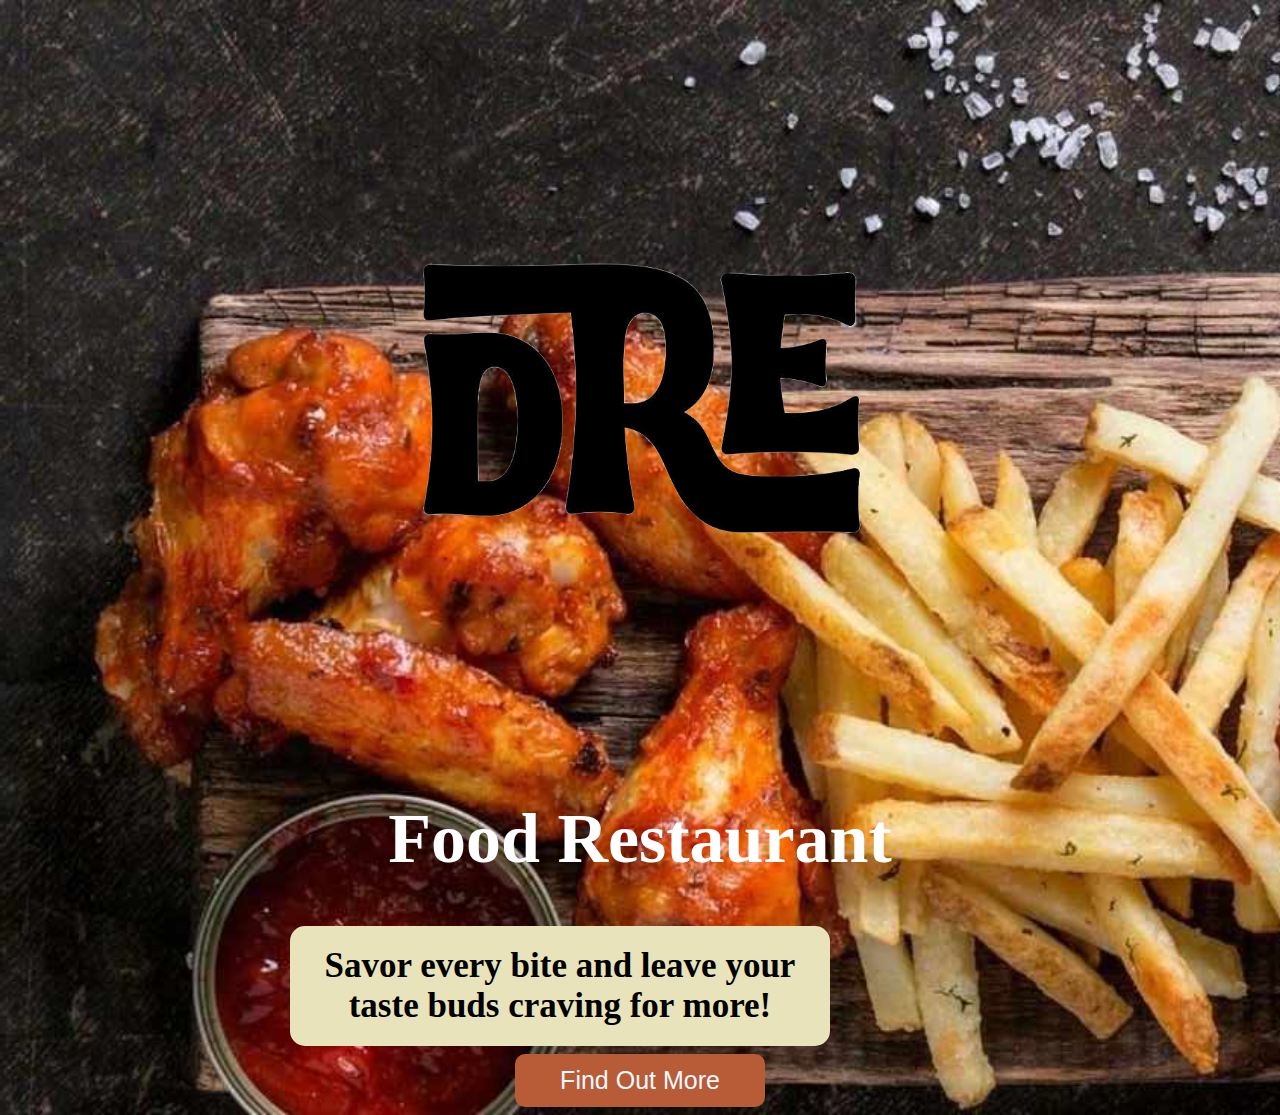
<file: index.html>
<!DOCTYPE html>
<html lang="en">
<head>
    <meta charset="UTF-8">
    <meta name="viewport" content="width=device-width, initial-scale=1.0">
    <title>Document</title>
    <link rel="stylesheet" type="text/css" href="landingpagestyle.css">
</head>
<body style="background-image: url(Res/img/background.jpg);">
    <div class="drelogo">
        <img src = "Res/img/dre.png"
    </div>
    <div class="element">
    </div>
    <header>
    <h1>Food Restaurant</h1>
    </header>
    <h2>Savor every bite and leave your  
    taste buds craving for more! </h2>
    <a href="web/home.php"><button>Find Out More</button></a>
</body>
</html>
</file>
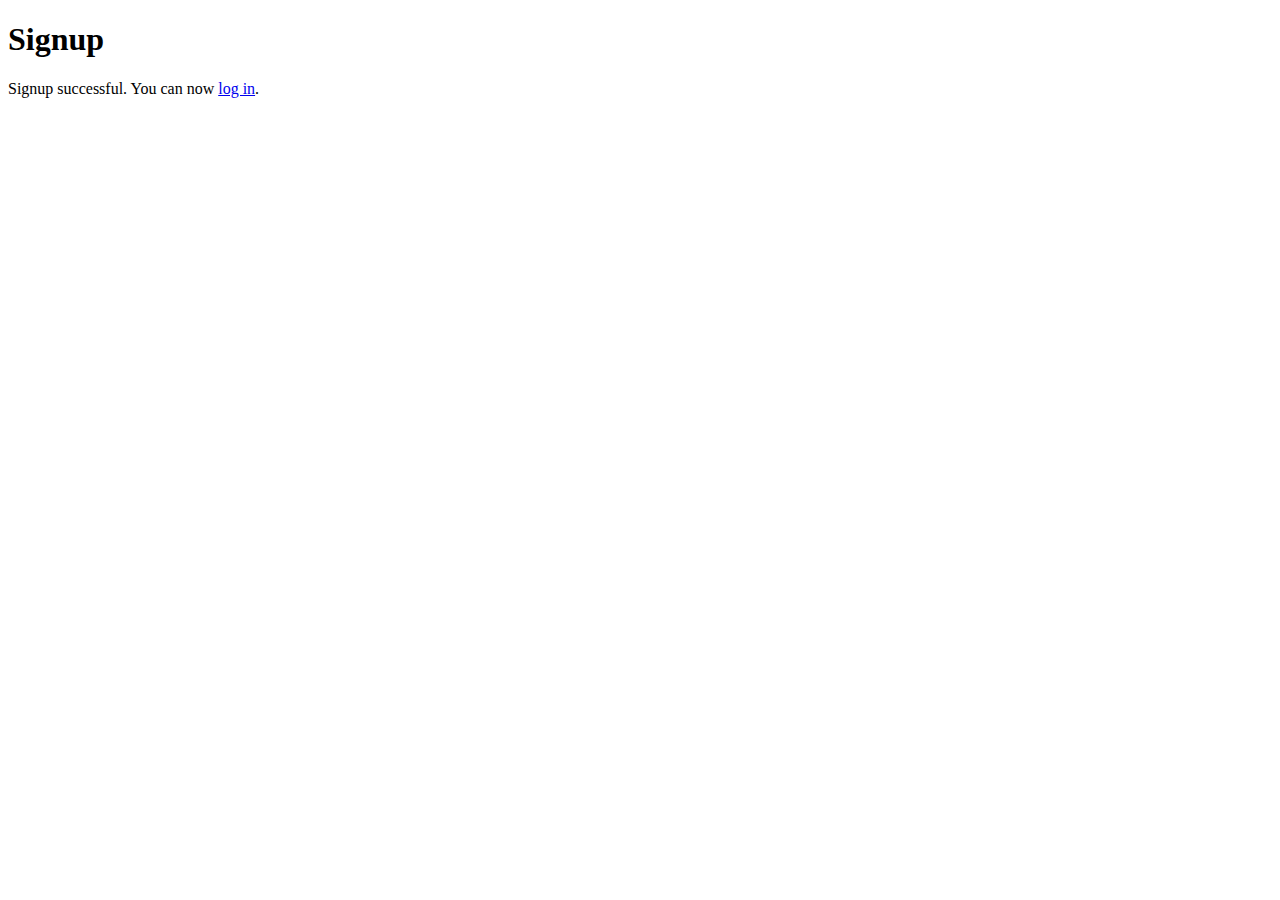
<file: User/signup-success.html>
<!DOCTYPE html>
<html>
<head>
    <title>Sign Up</title>
    <meta charset="UTF-8">
</head>
<body>
    
    <h1>Signup</h1>
    
    <p>Signup successful.
       You can now <a href="login.php">log in</a>.</p>
    
</body>
</html>
</file>
<file: landingpagestyle.css>
body {
    display: flex;
    justify-content: center;
    text-align: center;
    background-size: cover;
    }
    h1 {
    font-size: 70px;
    color: rgb(255, 255, 255);
    text-shadow: 2px 2px 4px #00000000;
    }
    .drelogo img{
    width: 700;
    height: 700px;
    margin-top: 40px;
    display: inline;
    border-radius: 50%;
    }
    h2 {
    background-color: #e8e3bb;
    padding: 20px;
    border-radius: 15px;
    font-size: 35px;
    width: 500px;
    } 
    button {
        margin-top: -70px;
        font-size: 25px;
        background-color: #B85C38;
        color: aliceblue;
        padding: 12px 45px;
        border: none;
        border-radius: 10px;
    }
</file>
